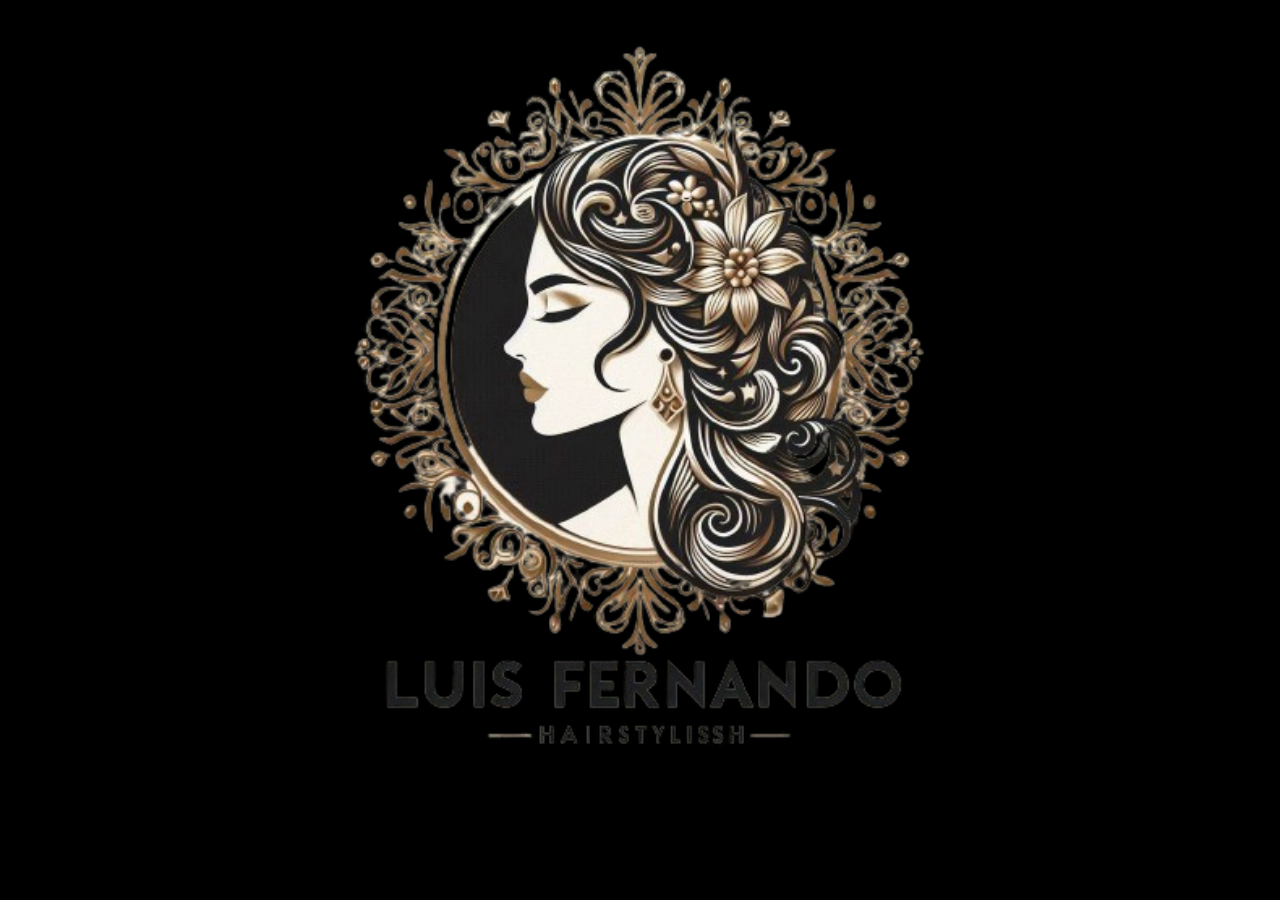
<file: index.html>
<!DOCTYPE html>
<html lang="pt-br">
<head>
    <meta charset="UTF-8">
    <meta name="viewport" content="width=device-width, initial-scale=1.0">
    <link rel="stylesheet" href="estilos/portrait.css">
    <link rel="stylesheet" href="https://fonts.googleapis.com/css2?family=Material+Symbols+Outlined:opsz,wght,FILL,GRAD@24,400,0,0" />
    <title>LF.HairGlamour</title>
</head>
<body>
    <div class="pag01"></div>

    <section class="pag02 hidden" style="display: none;">
        <div class="contPag02">
            <img src="imagens/nome.png" alt="">

            <div id="open" class="btnPag02">
                <button popovertarget="menu">
                    <span class="material-symbols-outlined" onclick="abrir()">menu</span>
                </button>
            </div>

            <div id="closee" class="btnPag02" style="display: none;">
                <button>
                    <span class="material-symbols-outlined" onclick="fechar()">close</span>
                </button>
            </div>
        </div>
        <div id="menu" class="popover" popover>
            <p>teste</p>
            <p>teste</p>
            <p>teste</p>
            <p>teste</p>
            <p style="border: none;">teste</p>
        </div>
        <div class="txtPag02">
            <p>Transformando seu visual com estilo e elegância</p>
        </div>
    </section>

    <section class="pag03 hidden" style="display: none;">
        <div class="contPag03">
            <div class="txtPag03">
                <h1 style="color: #B68208;">LF.HairGlamour</h1>
                <p><span style="font-size: 1.5em;">R</span>ealçamos a sua beleza única com elegância e sofisticação, proporcionando uma experiência de transformação incomparável.</p>
            </div>
            <div class="imgPag03"></div>
        </div>
    </section>

    <section class="pag04 hidden" style="display: none;">
        <p><span style="font-size: 1.5em;">R</span>ealce sua beleza com a arte e a sofisticação que só um cabeleireiro de excelência pode oferecer <br><strong>Arraste para o lado →</strong></p>
        <iframe src="fotos.html" frameborder="0"></iframe>
    </section>

    <section class="pag05 hidden" style="display: none;">
        <p><span style="font-size: 1.5em;">C</span>om um brilho radiante e um corte impecável, o cabelo esbanja elegância e sofisticação, refletindo o ápice do requinte da alta sociedade. Cada mecha meticulosamente tratada revela um luxo atemporal e uma beleza inigualável.</p>
        <video src="videos/cabelo01.mp4" autoplay loop muted></video>
    </section>

    <section class="pag06 hidden" style="display: none;">
        <div>
            <p>VILA MARIANA</p>
            <p>Rua Pelotas, 608 - São Paulo-SP</p>
        </div>
        <iframe src="https://www.google.com/maps/embed?pb=!1m18!1m12!1m3!1d3656.591569327289!2d-46.65106482578638!3d-23.583108062389325!2m3!1f0!2f0!3f0!3m2!1i1024!2i768!4f13.1!3m3!1m2!1s0x94ce598da10d4eab%3A0xf6ad17af67952319!2sR.%20Pelotas%2C%20608%20-%20Vila%20Mariana%2C%20S%C3%A3o%20Paulo%20-%20SP%2C%2004012-002!5e0!3m2!1spt-BR!2sbr!4v1718060546994!5m2!1spt-BR!2sbr" style="border:0;" allowfullscreen="" loading="lazy" referrerpolicy="no-referrer-when-downgrade"></iframe>
        <div>
            <p>HORARIO DE FUNCIONAMENTO</p>
            <p>Segunda: 09:00 - 19:00</p>
            <p>Terça - Sexta: 08:00 - 20:00</p>
            <p>Sábado: 09:00 - 19:00</p>
        </div>
        <a href="https://wa.me/5511952726210?text=Ol%C3%A1%2C%20gostaria%20de%20agendar%20um%20hor%C3%A1rio." target="_blank" rel="external"><img src="imagens/whats.png"><p>Telefone: (11) 95272-6210</p></a>

    </section>
    <script src="script/script.js"></script>
</body>
</html>
</file>
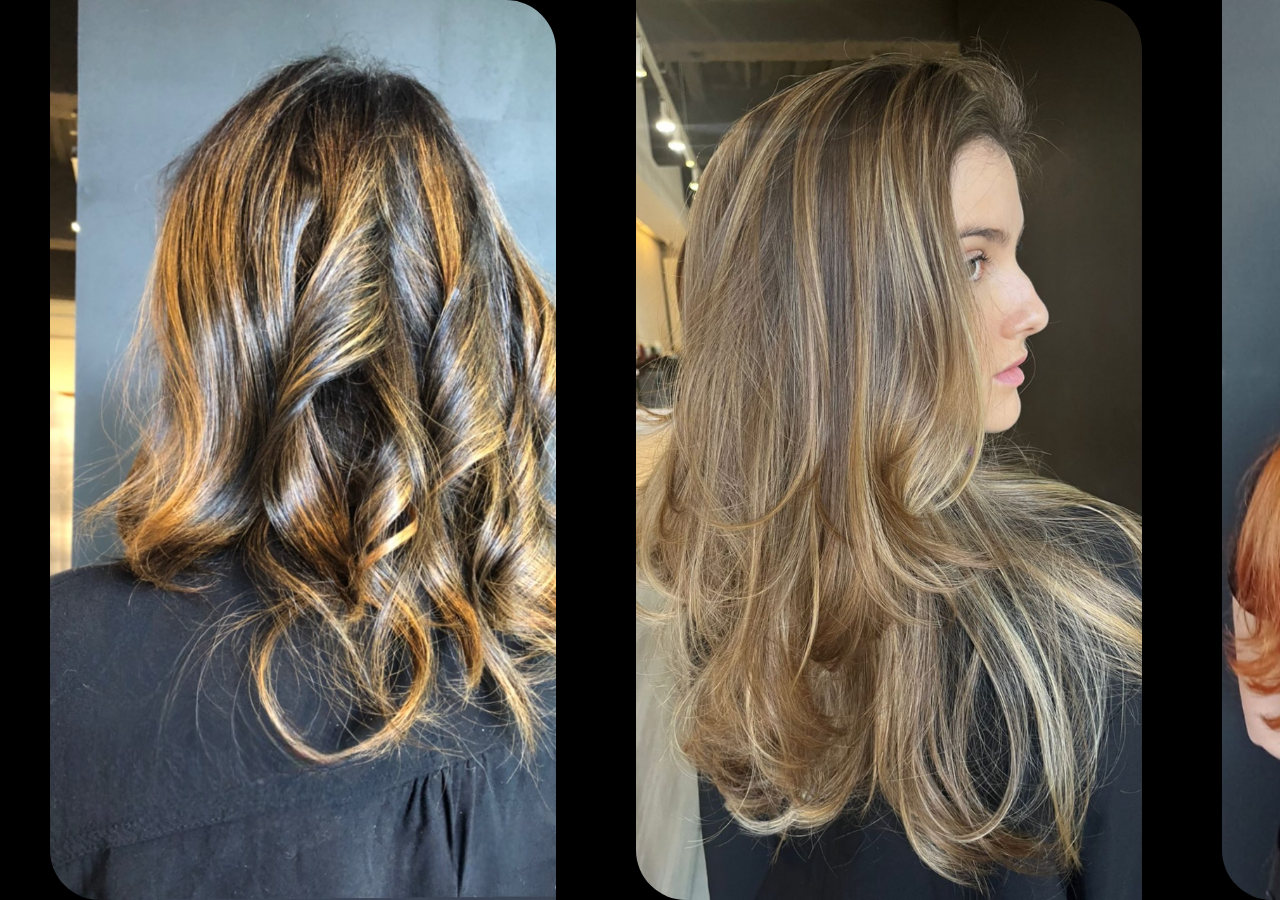
<file: fotos.html>
<!DOCTYPE html>
<html lang="pt-br">
<head>
    <meta charset="UTF-8">
    <meta name="viewport" content="width=device-width, initial-scale=1.0">
    <title>Document</title>
    <style>
        * {
            padding: 0px;
            margin: 0px;
        }
        body {
            width: 100vw;
            height: 100Vh;
            display: flex;
            background-color: black;
            overflow-y: hidden;
        }
        img {
            width: 100%;
            height: 100%;
            margin-left: 50px;
            margin-right: 30px;
            border-radius: 0px 50px 0px 50px;
        }
    </style>
</head>
<body>
    <img src="imagens/cabelos/cabelos (3).png">
    <img src="imagens/cabelos/cabelos (2).png">
    <img src="imagens/cabelos/cabelos (1).png">
    <img src="imagens/cabelos/cabelos (4).png">
    <img style="padding-right: 50px;" src="imagens/cabelos/cabelos (5).png">
    
</body>
</html>
</file>
<file: estilos/portrait.css>
@charset "UTF-8";

@import url('https://fonts.googleapis.com/css2?family=Montserrat:ital,wght@0,100..900;1,100..900&display=swap');
@import url('https://fonts.googleapis.com/css2?family=Cinzel:wght@400..900&display=swap');
.montserrat-uniquifier {
    font-family: "Montserrat", sans-serif;
    font-optical-sizing: auto;
    font-weight: weight;
    font-style: normal;
}
.cinzel {
    font-family: "Cinzel", serif;
    font-optical-sizing: auto;
    font-weight: weight;
    font-style: normal;
}
:root {
    --font01: "Montserrat", sans-serif;
    --font02: "Cinzel", serif;
    --cor01: #33393F;
    --cor02: #B68208;
}


* {
    padding: 0px;
    margin: 0px;
}
html {
    scroll-behavior: smooth;
}
body {
    width: 100vw;
    overflow-x: hidden;
    background-color: black;
}
section {
    width: 100vw;
    min-height: 100vh;
}

.hidden {
    opacity: 0;
}
.show {
    animation: mostra 1s forwards;
}
@keyframes mostra {
    0% {
        opacity: 0;
        filter: blur(10px);
    }
    100% {
        opacity: 1;
        filter: blur(0px);
    }
}

.pag01 {
    width: 100vw;
    height: 90vh;
    background-color: black;
    background-image: url(../imagens/logo03-remove.png);
    background-repeat: no-repeat;
    background-position: center center;
    background-size: contain;
    animation: logo 5s forwards;
}
@keyframes logo {
    0% {
        opacity: 0;
        filter: blur(10px);
    }
    50% {
        opacity: 1;
        filter: blur(0px);
    }
    100% {
        opacity: 0;
        filter: blur(10px);
        display: none;
    }
}


.pag02 {
    background-color: black;
    background-image: linear-gradient(to top, black, rgba(0, 0, 0, 0), black), url(../imagens/pexel01.jpg);
    background-repeat: no-repeat;
    background-position: center center;
    background-size: cover;
}
.pag02 > .contPag02  {
    width: 100%;
    display: flex;
    justify-content: space-between;
    align-items: end;
}
.pag02 > .contPag02 > img {
    padding-left: 10px;
    padding-top: 20px;
    width: 120px;
}
.pag02 > .contPag02 > .btnPag02 > button {
    margin-right: 10px;
    background-color: transparent;
    border: none;
    
}
.pag02 > .contPag02 > .btnPag02 > button > span {
    font-size: 3em;
    color: white;
}
.pag02 > .popover {
    background-color: rgba(128, 128, 128, 0.521);
    width: 100%;
    position: relative;
    top: 85px;
    border: none;
    color: white;
    text-align: center;
    animation: popo 1s forwards;
    overflow-y: hidden;
}
@keyframes popo {
    0% {
        height: 0vh;
    }
    100% {
        height: 190px;
    }
}
.pag02 > .popover > p {
    font-size: 30px;
    border-bottom: 1px solid black ;
    margin-top: 2px;
}
.pag02 > .popover > p:hover {
    background-color: gray;
    transition: all .2s;
}
.pag02 > .txtPag02 {
    width: 70%;
    margin-top: 110%;
    margin-left: 10px;
}
.pag02 > .txtPag02 > p {
    color: white;
    font-size: 2em;
    font-weight: lighter;
    font-family: var(--font01);
}



.pag03 > .contPag03 {
    height: 100vh;
    display: flex;
    justify-content: center;
    align-items: center;
    flex-direction: column;
}
.pag03 > .contPag03 > .txtPag03 {
    width: 85%;
    color: white;
}
.pag03 > .contPag03 > .txtPag03 > h1 {
    margin-bottom: 20px;
    font-size: 2em;
    font-family: var(--font02);
    font-weight: lighter;
}
.pag03 > .contPag03 > .txtPag03 > p {
    font-family: var(--font01);
    margin-bottom: 50px;
    font-weight: lighter;
    line-height: 25px;
}
.pag03  .imgPag03 {
    width: 85%;
    height: 50vh;
    box-shadow:inset 0px 0px 100px black;
    border-radius: 5px;
    animation: fotos 10s infinite;
}
@keyframes fotos {
    0% {
        background-image: url(../imagens/luis01.jpg);
        background-repeat: no-repeat;
        background-size: cover;
        background-position: center center;
    }
    30% {
        background-image: url(../imagens/luis02.jpg);
        background-repeat: no-repeat;
        background-size: cover;
        background-position: center center;
    }
    60% {
        background-image: url(../imagens/luis03.png);
        background-repeat: no-repeat;
        background-size: cover;
        background-position: center center;
    }
    100% {
        background-image: url(../imagens/luis01.jpg);
        background-repeat: no-repeat;
        background-size: cover;
        background-position: center center;
    }
}



.pag04 {
    display: flex;
    justify-content: center;
    align-items: center;
    flex-direction: column;
    height: 100vh;
}
.pag04 > p {
    color: white;
    margin: 30px;
    padding-top: 20px;
    font-family: var(--font01);
    font-weight: lighter;
    line-height: 30px;
}
.pag04 > p > strong {
    color: var(--cor02);
}
.pag04 > iframe {
    width: 100%;
    height: 70vh;
    margin: 10px;
}



.pag05 {
    display: flex;
    justify-content: center;
    align-items: center;
    flex-direction: column;
}
.pag05 > p {
    color: white;
    margin: 30px;
    padding-top: 10px;
    font-family: var(--font01);
    font-weight: lighter;
    line-height: 30px;
}
.pag05 > video {
    width: 70%;
}


.pag06 {
    display: flex;
    justify-content: center;
    align-items: center;
    flex-direction: column;
}
.pag06 > div {
    display: flex;
    justify-content: center;
    align-items: center;
    flex-direction: column;
    margin: 40px;
    color: white;
}
.pag06 > iframe {
    width: 70%;
}
.pag06 > a {
    display: flex;
    justify-content: center;
    align-items: center;
    flex-direction: column;
}
.pag06 > a > img {
    width: 150px;
}
.pag06 > a > img:hover {
    filter: drop-shadow(0px 0px 10px #26D066);
    transition: all .5s;
}
.pag06 > a > img:not(:hover) {
    transition: all .5s;
}
.pag06 > a {
    text-decoration: none;
    color: white;
}
</file>
